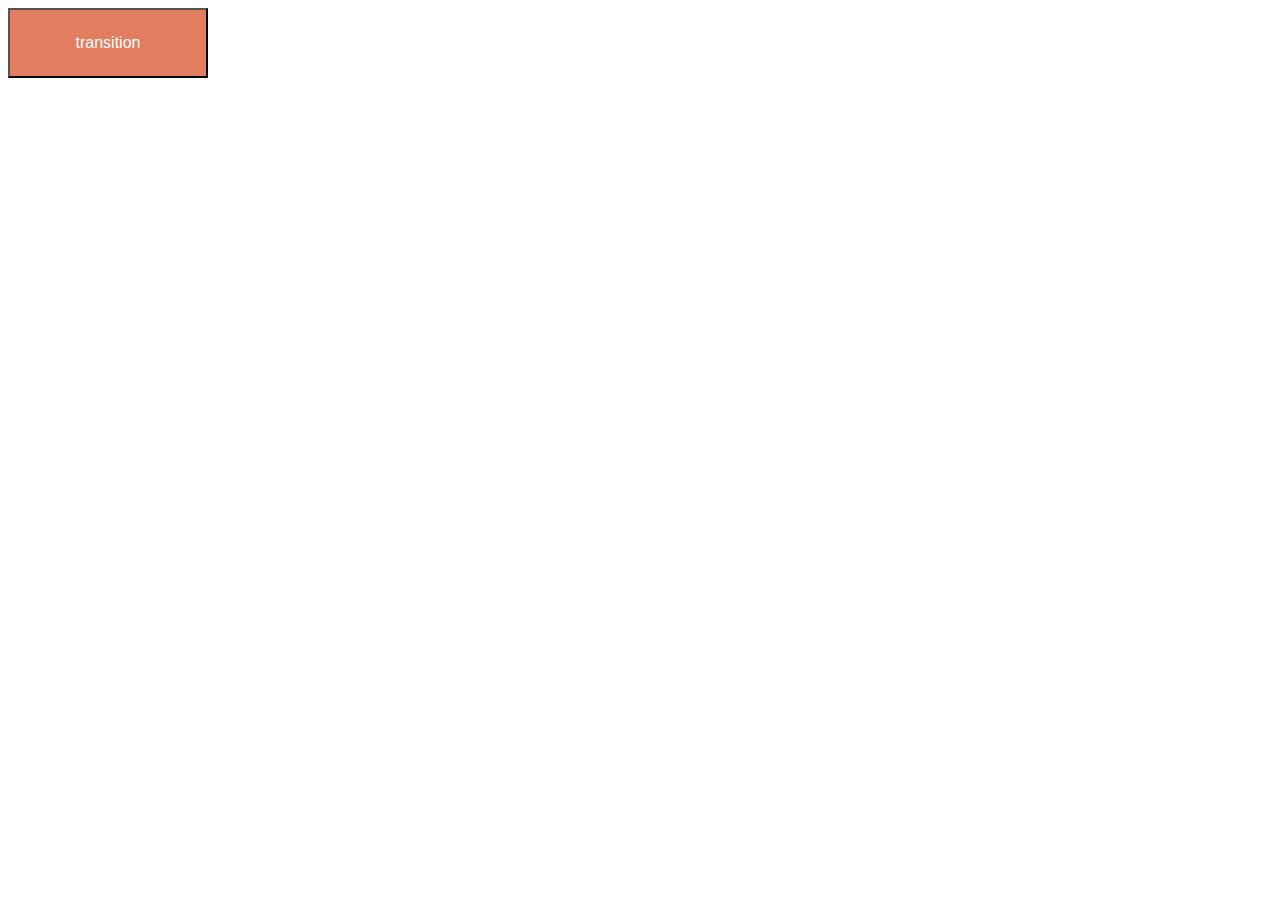
<file: 1. what is css transitions/index.html>
<!DOCTYPE html>
<html lang="en-US">
    
<head>
    <meta charset="UTF-8">
    <meta name="viewport" content="width=device-width, initial-scale=1">
    <title>CSS animation, transitions and transforms</title>
                
    <!-- OUR STYLESHEET -->
    <link rel="stylesheet" href="style.css" type="text/css" media="all">
    
</head>
    
<body>

	<button>transition</button>
    
</body>

</html>
</file>
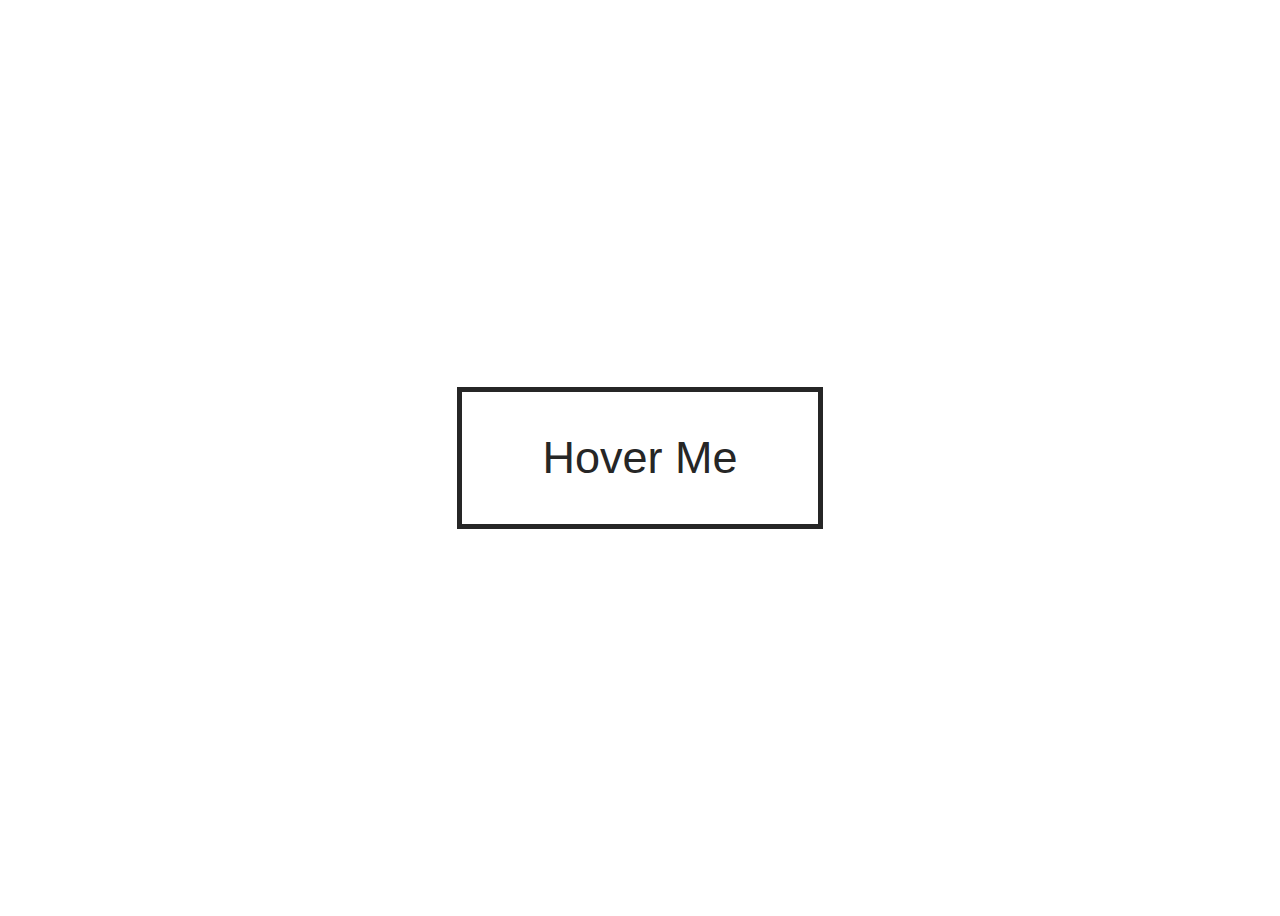
<file: 13. creative button hover effect 1/index.htm>
<!DOCTYPE html>
<html lang="en-US">
    
<head>
    <meta charset="UTF-8">
    <meta name="viewport" content="width=device-width, initial-scale=1">
    <title>CSS animatin, transitions and transforms</title>
                
    <!-- OUR STYLESHEET -->
    <link rel="stylesheet" href="style.css" type="text/css" media="all">
    
</head>

<body>

  <a href="#">Hover Me</a>
  
</body>
</html>
</file>
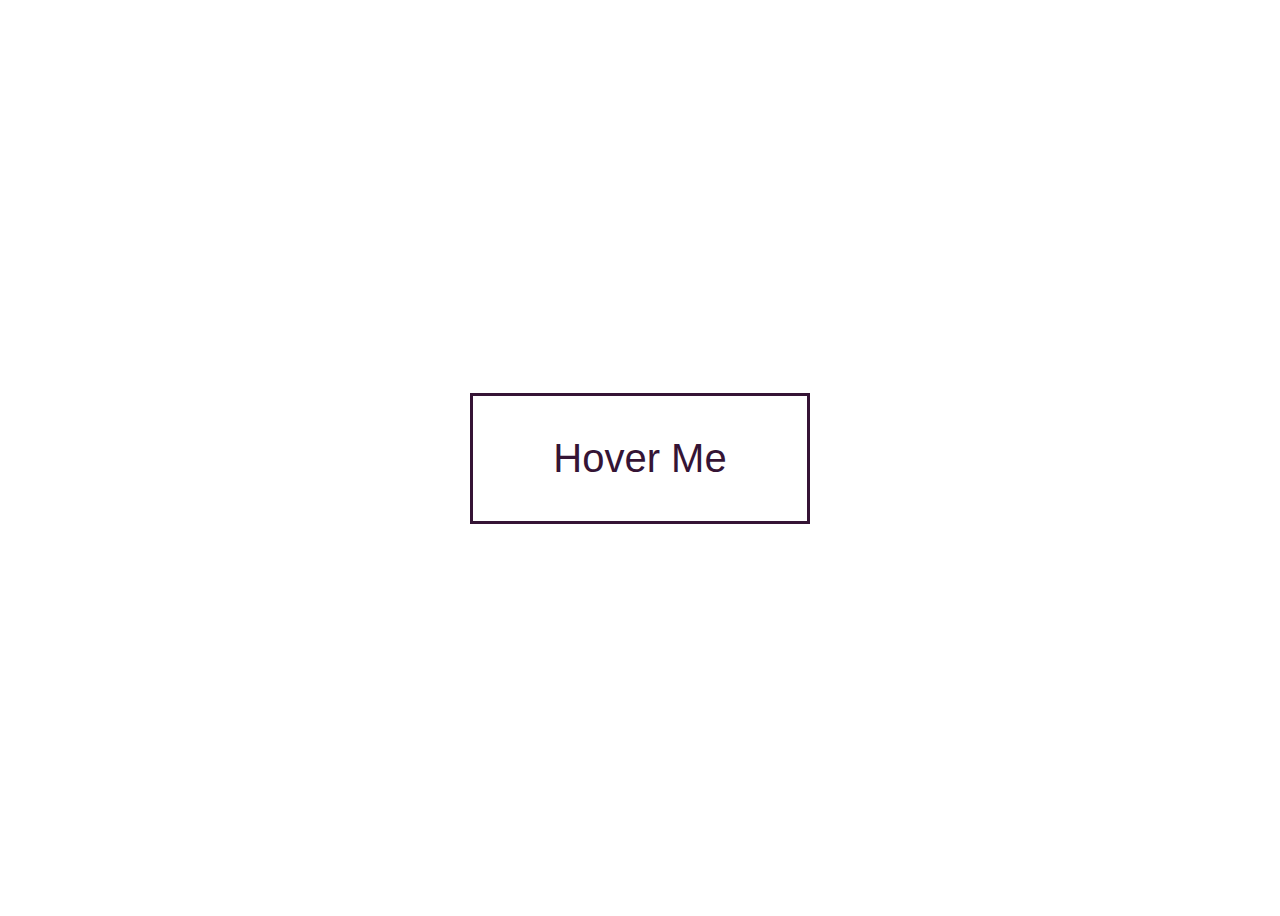
<file: 14. creative button hover effect 2/index.htm>
<!DOCTYPE html>
<html lang="en-US">
    
<head>
    <meta charset="UTF-8">
    <meta name="viewport" content="width=device-width, initial-scale=1">
    <title>CSS animatin, transitions and transforms</title>
                
    <!-- OUR STYLESHEET -->
    <link rel="stylesheet" href="style.css" type="text/css" media="all">
    
</head>

<body>

  <a href="#">Hover Me</a>

</body>
</html>
</file>
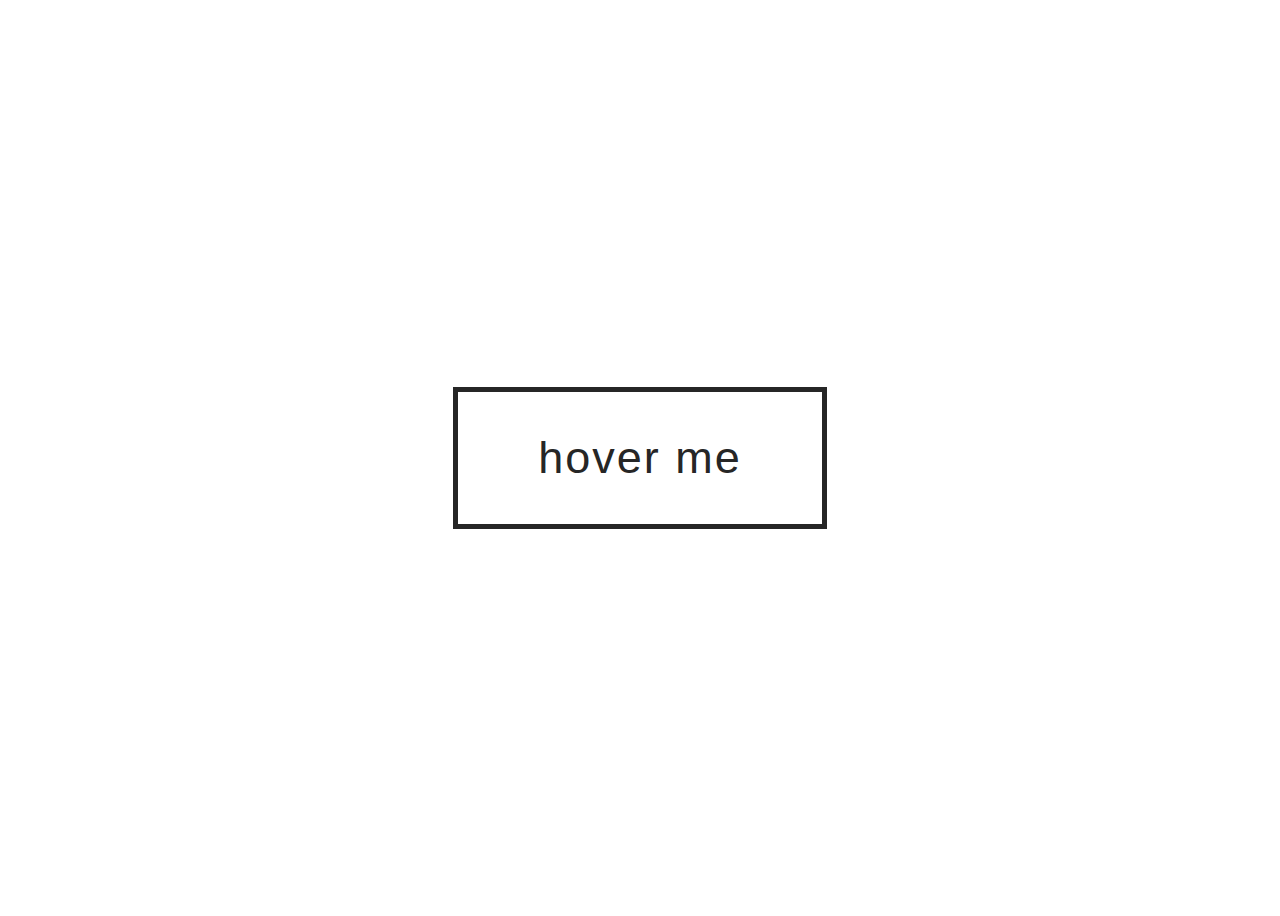
<file: 15. creative button hover effect 3/index.htm>
<!DOCTYPE html>
<html lang="en-US">
    
<head>
    <meta charset="UTF-8">
    <meta name="viewport" content="width=device-width, initial-scale=1">
    <title>CSS animatin, transitions and transforms</title>
                
    <!-- OUR STYLESHEET -->
    <link rel="stylesheet" href="style.css" type="text/css" media="all">
    
</head>

<body>

  <a href="#">hover me</a>
  
</body>
</html>
</file>
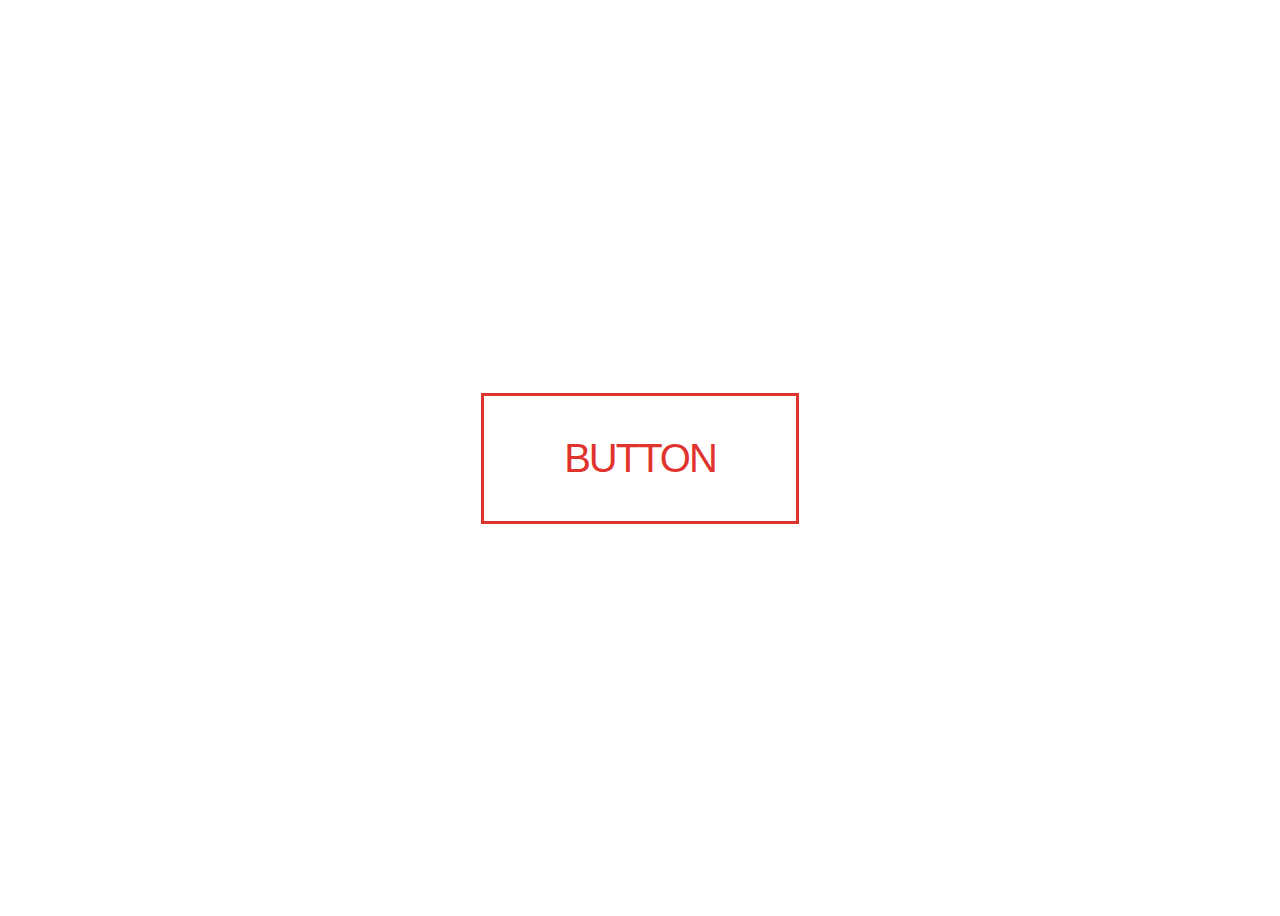
<file: 16. creative button hover effect 4/index.htm>
<!DOCTYPE html>
<html lang="en-US">
    
<head>
    <meta charset="UTF-8">
    <meta name="viewport" content="width=device-width, initial-scale=1">
    <title>CSS animatin, transitions and transforms</title>
                
    <!-- OUR STYLESHEET -->
    <link rel="stylesheet" href="style.css" type="text/css" media="all">
    
</head>

<body>

  <a href="#">button</a>

</body>
</html>
</file>
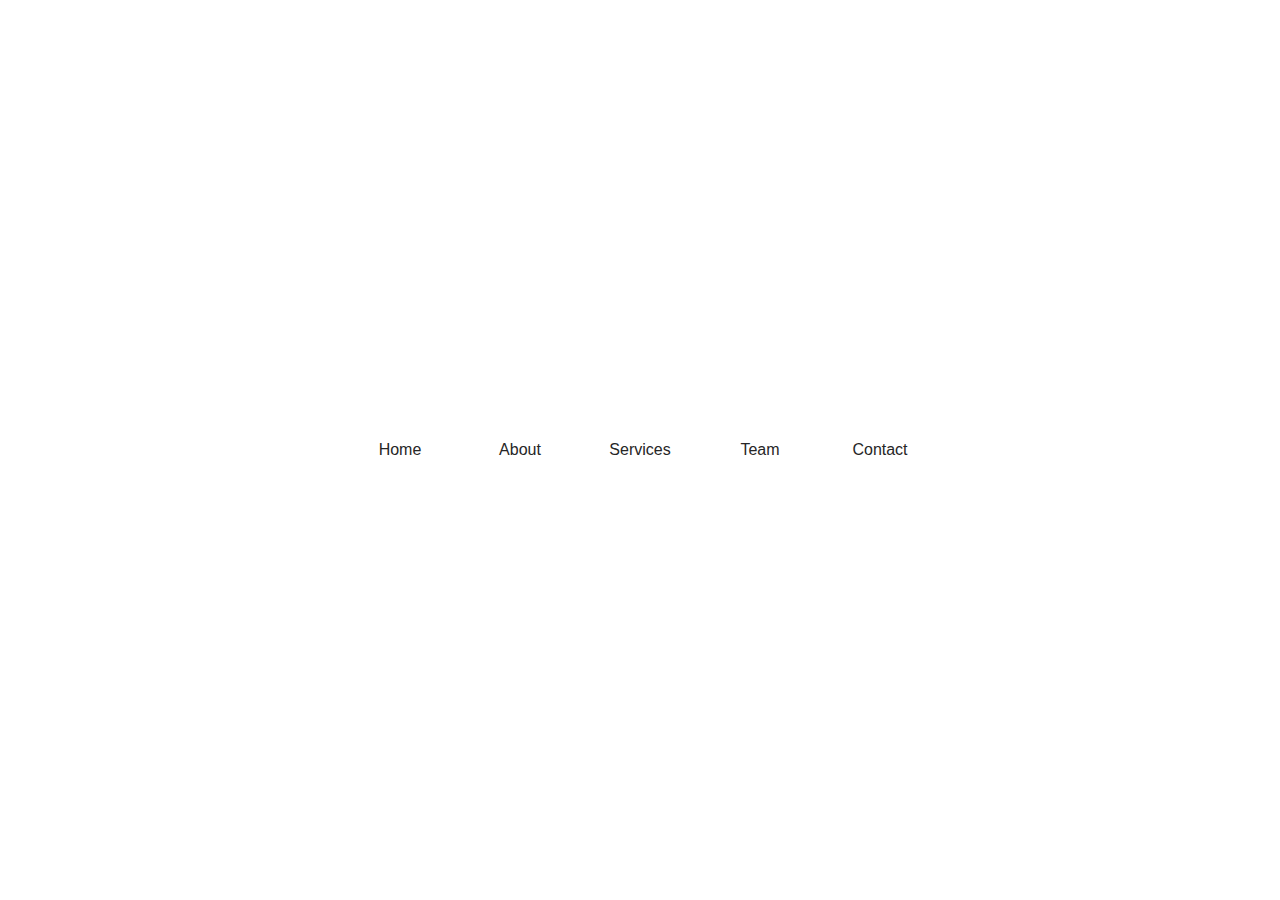
<file: 21. creative button hover effect 9/index.htm>
<!DOCTYPE html>
<html lang="en-US">
    
<head>
    <meta charset="UTF-8">
    <meta name="viewport" content="width=device-width, initial-scale=1">
    <title>CSS animatin, transitions and transforms</title>
                
    <!-- OUR STYLESHEET -->
    <link rel="stylesheet" href="style.css" type="text/css" media="all">

    <!-- FONT ِAWESOME -->
    <link rel="stylesheet" href="https://use.fontawesome.com/releases/v5.4.2/css/all.css" integrity="sha384-/rXc/GQVaYpyDdyxK+ecHPVYJSN9bmVFBvjA/9eOB+pb3F2w2N6fc5qB9Ew5yIns" crossorigin="anonymous">

   
</head>

<body>

	<ul>
		<li><a href="#">
			home
			<span></span>
			<span></span>
			<span></span>
			<span></span>
		</a></li>

		<li><a href="#">
			about
			<span></span>
			<span></span>
			<span></span>
			<span></span>
		</a></li>

		<li><a href="#">
			services
			<span></span>
			<span></span>
			<span></span>
			<span></span>
		</a></li>

		<li><a href="#">
			team
			<span></span>
			<span></span>
			<span></span>
			<span></span>
		</a></li>

		<li><a href="#">
			contact
			<span></span>
			<span></span>
			<span></span>
			<span></span>
		</a></li>
	</ul>

</body>
</html>
</file>
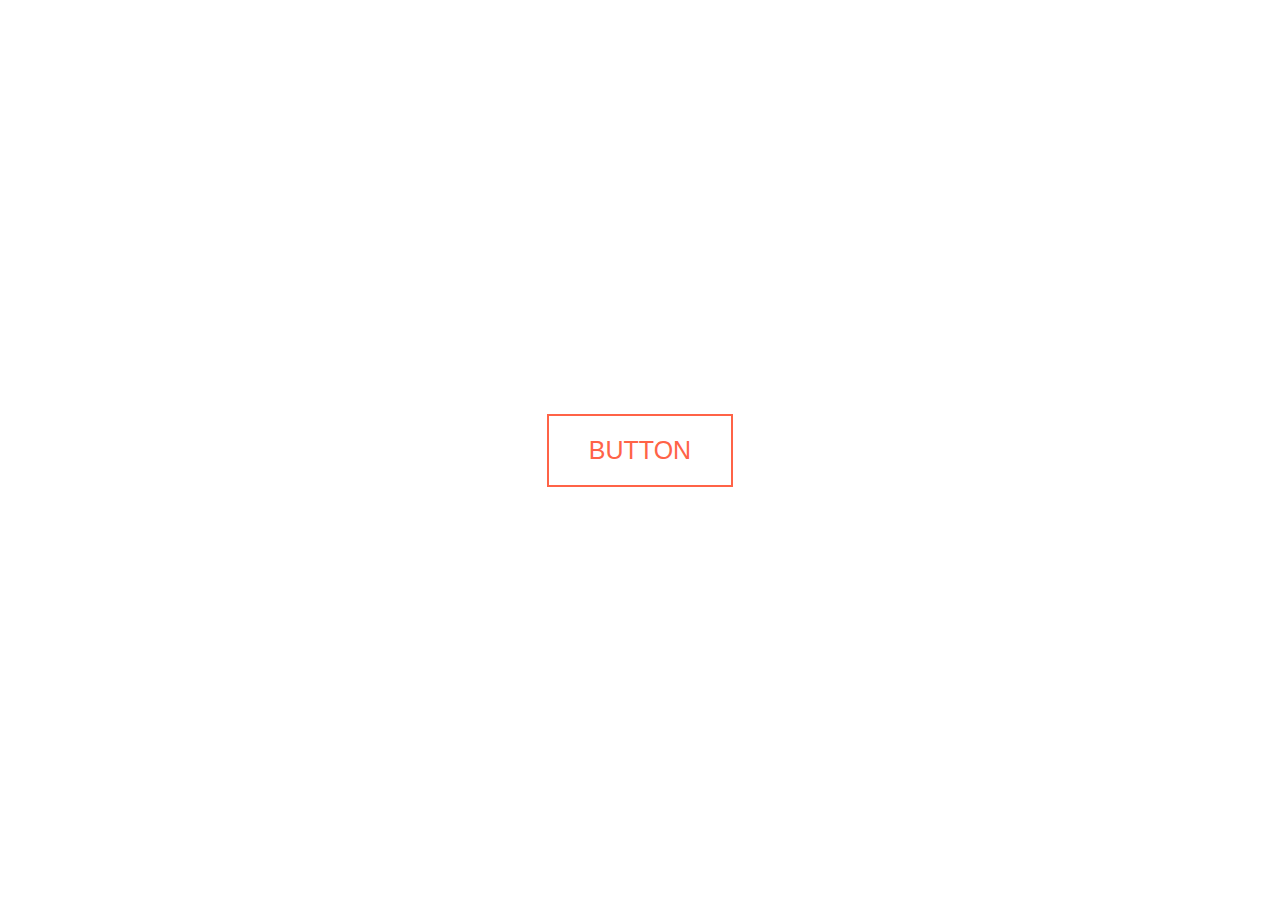
<file: 22. creative button hover effect 10/index.htm>
<!DOCTYPE html>
<html lang="en-US">
    
<head>
    <meta charset="UTF-8">
    <meta name="viewport" content="width=device-width, initial-scale=1">
    <title>CSS animatin, transitions and transforms</title>
                
    <!-- OUR STYLESHEET -->
    <link rel="stylesheet" href="style.css" type="text/css" media="all">

    <!-- FONT ِAWESOME -->
    <link rel="stylesheet" href="https://use.fontawesome.com/releases/v5.4.2/css/all.css" integrity="sha384-/rXc/GQVaYpyDdyxK+ecHPVYJSN9bmVFBvjA/9eOB+pb3F2w2N6fc5qB9Ew5yIns" crossorigin="anonymous">

   
</head>

<body>

	<button class="btn">button</button>

</body>
</html>
</file>
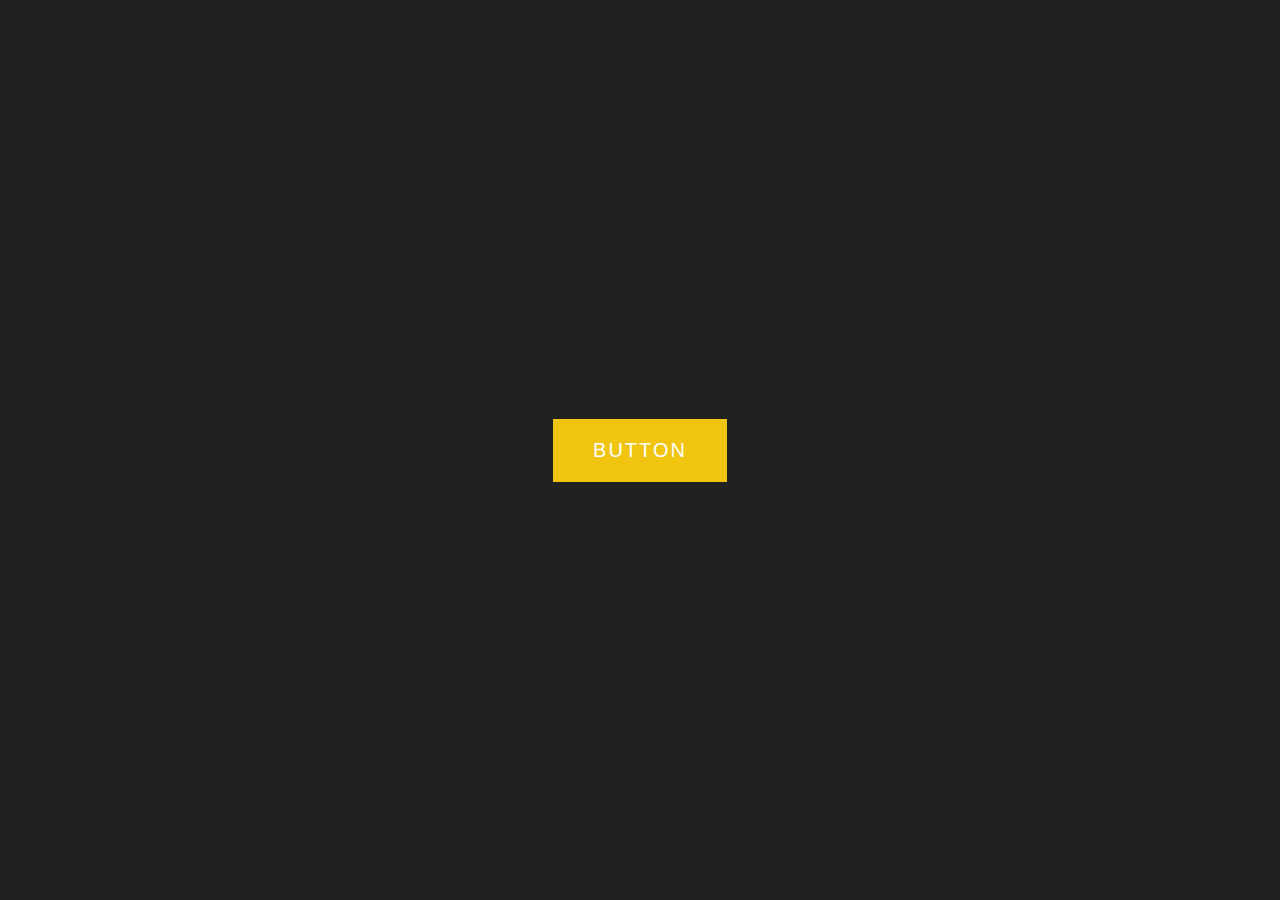
<file: 23. creative button hover effect 11/index.htm>
<!DOCTYPE html>
<html lang="en-US">
    
<head>
    <meta charset="UTF-8">
    <meta name="viewport" content="width=device-width, initial-scale=1">
    <title>CSS animatin, transitions and transforms</title>
                
    <!-- OUR STYLESHEET -->
    <link rel="stylesheet" href="style.css" type="text/css" media="all">   
</head>

<body>

    <a href="#">Button</a>

</body>
</html>
</file>
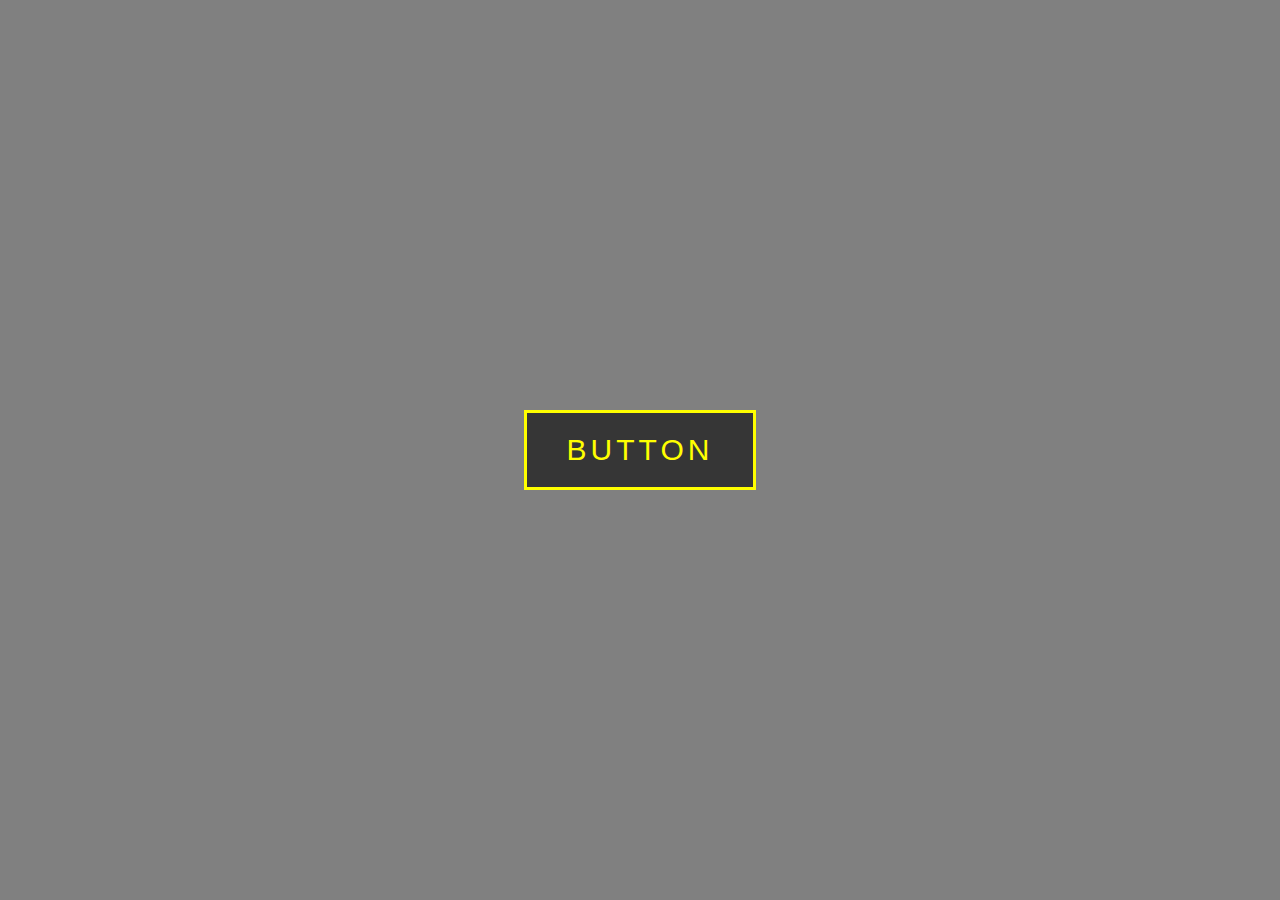
<file: 24. creative button hover effect 12/index.htm>
<!DOCTYPE html>
<html lang="en-US">
    
<head>
    <meta charset="UTF-8">
    <meta name="viewport" content="width=device-width, initial-scale=1">
    <title>CSS animatin, transitions and transforms</title>
                
    <!-- OUR STYLESHEET -->
    <link rel="stylesheet" href="style.css" type="text/css" media="all">

    <!-- FONT ِAWESOME -->
    <link rel="stylesheet" href="https://use.fontawesome.com/releases/v5.4.2/css/all.css" integrity="sha384-/rXc/GQVaYpyDdyxK+ecHPVYJSN9bmVFBvjA/9eOB+pb3F2w2N6fc5qB9Ew5yIns" crossorigin="anonymous">

   
</head>

<body>

	<a href="#">button</a>

</body>
</html>
</file>
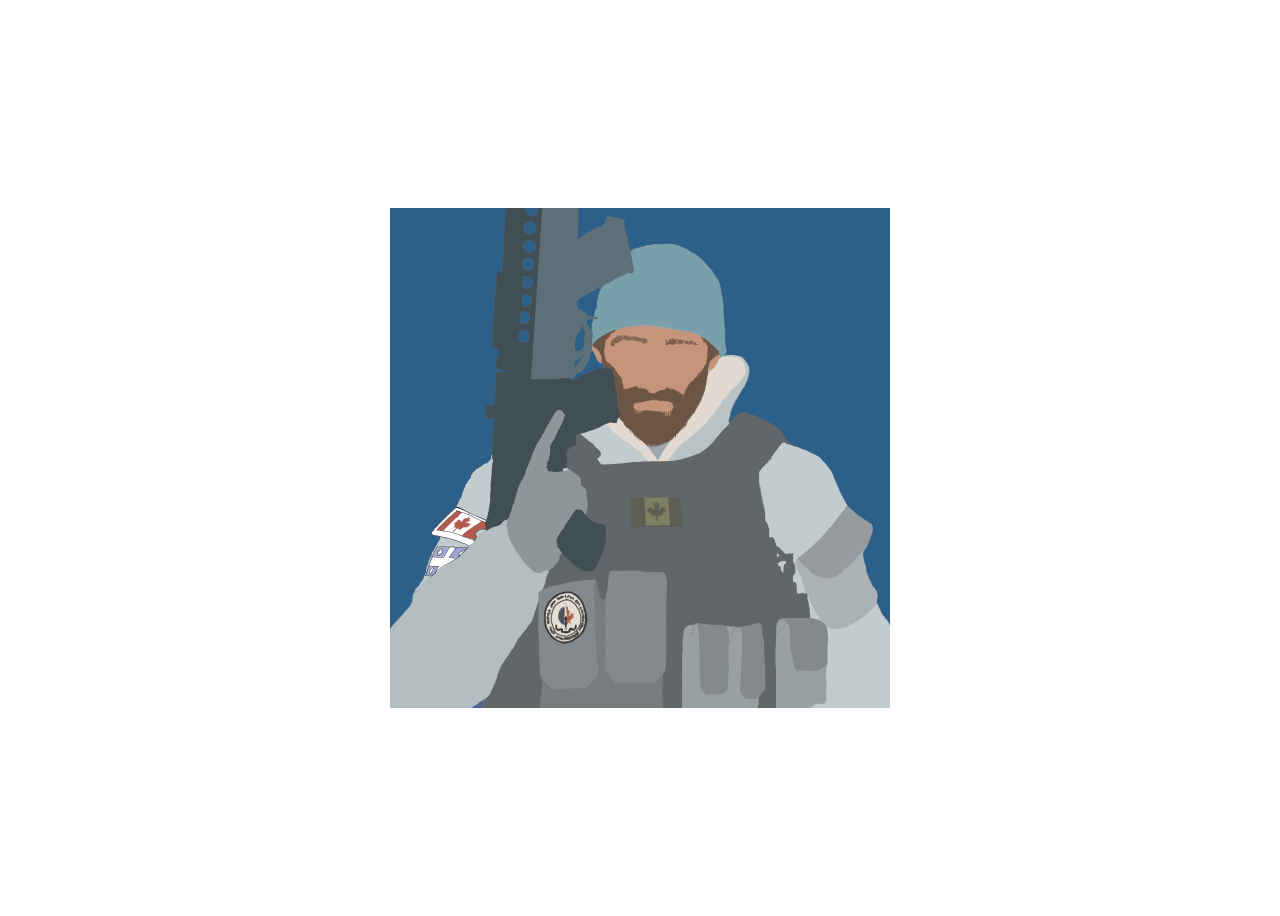
<file: 25. image hover effect with css transforms 1/index.htm>
<!DOCTYPE html>
<html lang="en-US">
    
<head>
    <meta charset="UTF-8">
    <meta name="viewport" content="width=device-width, initial-scale=1">
    <title>CSS animatin, transitions and transforms</title>
                
    <!-- OUR STYLESHEET -->
    <link rel="stylesheet" href="style.css" type="text/css" media="all">

    <!-- GOOGLE FONTS -->
    <link href="https://fonts.googleapis.com/css?family=Lato:400,700" rel="stylesheet">
    
</head>

<body>

  <div class="container">
  	<img src="image.png">
  	<div class="caption">
  		<h1>amazing caption!</h1>
  		<p>you can write anything here!</p>
  	</div>
  </div>
  
</body>
</html>
</file>
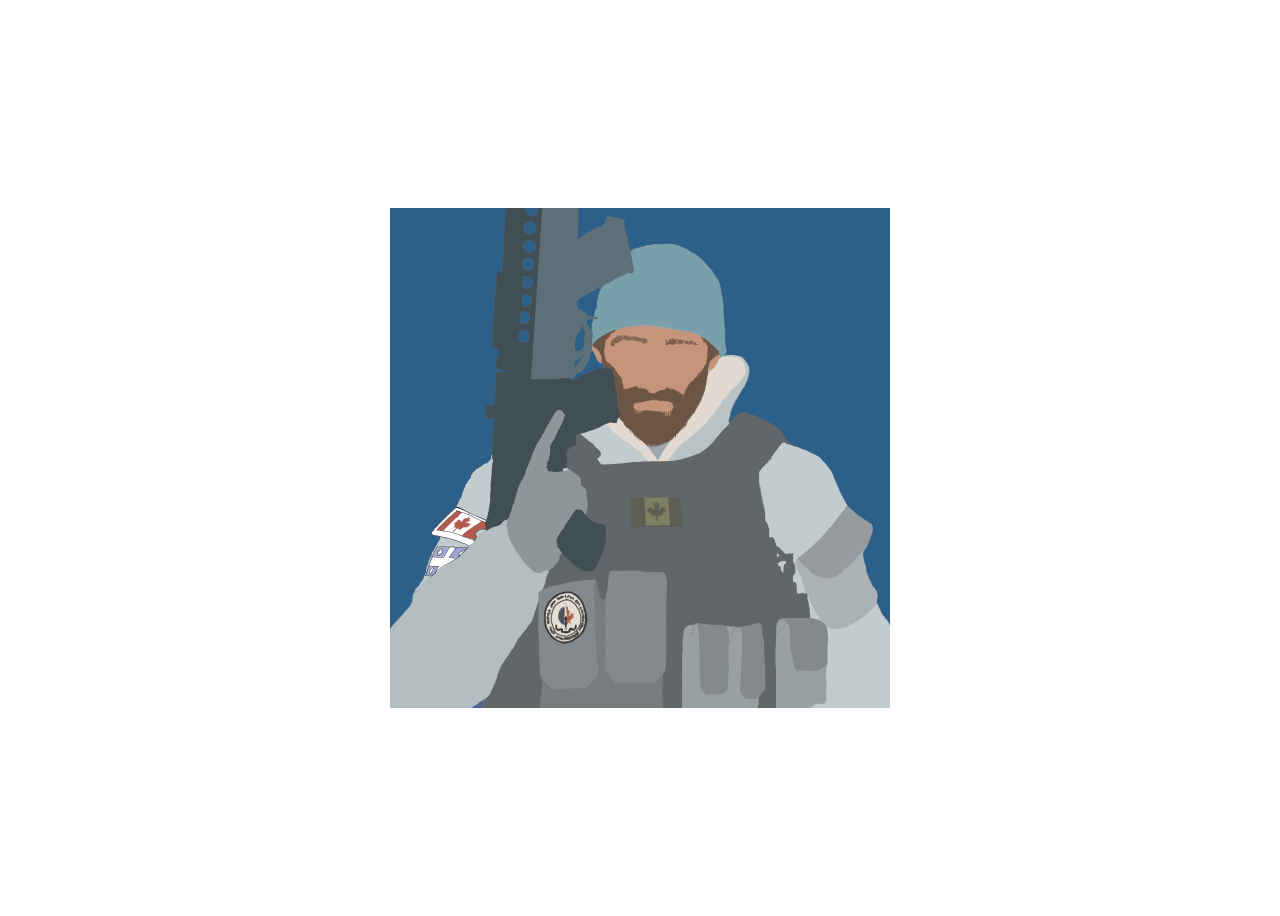
<file: 26. image hover effect with css transforms 2/index.htm>
<!DOCTYPE html>
<html lang="en-US">
    
<head>
    <meta charset="UTF-8">
    <meta name="viewport" content="width=device-width, initial-scale=1">
    <title>CSS animatin, transitions and transforms</title>
                
    <!-- OUR STYLESHEET -->
    <link rel="stylesheet" href="style.css" type="text/css" media="all">

    <!-- GOOGLE FONTS -->
    <link href="https://fonts.googleapis.com/css?family=Lato:400,700" rel="stylesheet">
    
</head>

<body>

  <div class="container">
  	<img src="image.png">
  	<div class="caption">
  		<h1>amazing caption</h1>
  		<p>you can write anything here!</p>
  	</div>
  </div>
  
</body>
</html>
</file>
<file: 1. what is css transitions/style.css>
button {
	background-color: #E27D60;
	color: #fff;
	font-size: 1em;
	height: 70px;
	transition-duration: 2s;  /*2000ms*/
	transition-property: background-color;
	width: 200px;
}

button:hover {
	background-color: #85CDCA;
}
</file>
<file: 13. creative button hover effect 1/style.css>
body {
	height: 100vh;
	display: flex;
	justify-content: center;
	align-items: center;
}

a {
	text-decoration: none;
	color: #262626;
	font-family: sans-serif;
	font-size: 45px;
	border: 5px solid #262626;
	padding: 40px 80px;
	position: relative;
	overflow: hidden;
}

a:before {
	content: '';
	position: absolute;
	left: 0;
	top: 0;
	background-color: #fff200;
	height: 100%;
	width: 100%;
	z-index: -1;
	transform-origin: bottom left;
 	transform: rotate(-90deg);
	transition: transform 1s;
}

a:hover:before {
	transform: rotate(0deg);
}
</file>
<file: 14. creative button hover effect 2/style.css>
body {
	height: 100vh;
	display: flex;
	justify-content: center;
	align-items: center;
}

a {
	text-decoration: none;
	color: #351435;
	font-family: sans-serif;
	font-size: 40px;
	border: 3px solid #351435;
	padding: 40px 80px;
	position: relative;
	transition: all 1s;
	overflow: hidden;
}

a:before {
	content: '';
	position: absolute;
	left: 0;
	top: 0;
	height: 100%;
	width: 100%;
	background-color: #351435;
	z-index: -1;
	transform: translateY(-100%);
	transition: all 1s;
}

a:hover:before {
	transform: translateY(0);
}

a:hover {
	color: white;
}
</file>
<file: 15. creative button hover effect 3/style.css>
body {
	height: 100vh;
	display: flex;
	align-items: center;
	justify-content: center;
}

a {
	padding: 40px 80px;
	font-family: sans-serif;
	text-decoration: none;
	color: #262626;
	font-size: 45px;
	letter-spacing: 2px;
	border: 5px solid #262626;
	position: relative;
	transition: 1s;
}

a:before {
	content: '';
	position: absolute;
	top: 0;
	left: 0;
	width: 100%;
	height: 100%;
	background-color: #262626;
	transition: 1s;
	transform: rotateX(90deg);
	z-index: -1;
}

a:after {
	content: '';
	position: absolute;
	top: 0;
	left: 0;
	width: 100%;
	height: 100%;
	background-color: #262626;
	transition: 1s;
	transform: rotateY(90deg);
	z-index: -1;
}

a:hover:before {
	transform: rotateX(0);
}

a:hover:after {
	transform: rotateY(0);
}

a:hover {
	color: white;
}
</file>
<file: 16. creative button hover effect 4/style.css>
body {
	height: 100vh;
	display: flex;
	justify-content: center;
	align-items: center;
}

a {
	text-decoration: none;
	color: #E1332D;
	font-family: sans-serif;
	font-size: 40px;
	border: 3px solid #E1332D;
	padding: 40px 80px;
	position: relative;
	transition: all .5s;
	text-transform: uppercase;
	letter-spacing: -2px
}

a:hover {
	font-weight: 900;
	letter-spacing: 10px;
	border: 7px solid #E1332D
}
</file>
<file: 21. creative button hover effect 9/style.css>
body {
 margin: 0;
 display: flex;
 align-items: center;
 justify-content: center;
 height: 100vh;
 font-family: sans-serif;
}

ul {
  margin: 0;
  padding: 0;
  display: flex;
  list-style-type: none;
}

ul li a {
  display: block;
  width: 120px;
  height: 40px;
  line-height: 40px;
  text-align: center;
  color: red;
  text-transform: capitalize;
  text-decoration: none;
  position: relative;
  transition: all 0.5s;
  color: #262626;
}

a:hover {
  color: white
}

ul li span {
  position: absolute;
  width: 100%;
  height: 25%;
  background-color: #262626;
  z-index: -1;
  left: 0;
  top: 0;
  transform: scaleX(0);
  transition: all 0.5s;
  transform-origin: left;
}

a:hover span{
  transform: scaleX(1);
}

span:nth-child(2) {
  top: 25%;
  transition-delay: 0.15s
}

span:nth-child(3) {
  top: 50%;
  transition-delay: 0.3s
}

span:nth-child(4) {
  top: 75%;
  transition-delay: 0.45s
}
</file>
<file: 22. creative button hover effect 10/style.css>
body {
 margin: 0;
 display: flex;
 align-items: center;
 justify-content: center;
 height: 100vh;
 font-family: sans-serif;
}

.btn {
  border: 2px solid tomato;
  background:none;
  color: tomato;
  padding: 20px 40px;
  font-size: 25px;
  text-transform: uppercase;
  cursor: pointer;
  transition: all 0.5s;
  position: relative;
  color: tomato;
  overflow: hidden;
}

.btn:hover {
  color: white;
}

.btn:before {
  content: "";
  position: absolute;
  bottom: 0;
  left: 0;
  width: 100%;
  height: 100%;
  background: tomato;
  z-index: -1;
  border-radius: 50% 50% 0% 0%;
  height: 0%;
  transition: all 0.5s;
}

.btn:hover:before {
  height: 190%;
}
</file>
<file: 23. creative button hover effect 11/style.css>
body {
 margin: 0;
 display: flex;
 align-items: center;
 justify-content: center;
 height: 100vh;
 font-family: sans-serif;
 background-color: #212121;
}

a {
  padding: 20px 40px;
  text-transform: uppercase;
  text-decoration: none;
  background-color: #f1c40f;
  color: white;
  font-size: 20px;
  letter-spacing: 2px;
  position: relative;
}

a:before {
  content: "BUTTON";
  position: absolute;
  top: 0;
  left: 0;
  width: 100%;
  height: 100%;
  background-color: #2ecc71;
  display: flex;
  justify-content: center;
  align-items: center;
  transform: rotateX(270deg);
  transform-origin: top;
  transition: all 0.5s;
}

a:after {
  content: "BUTTON";
  position: absolute;
  top: 0;
  left: 0;
  width: 100%;
  height: 100%;
  background-color: red;
  display: flex;
  justify-content: center;
  align-items: center;
  transform-origin: bottom;
  transform: rotateX(270deg);
  transition: all 0.5s;
  transition-delay: 0.25s;
}

a:hover:before, a:hover:after {
   transform: rotateX(0deg); 
}
</file>
<file: 24. creative button hover effect 12/style.css>
body {
 margin: 0;
 display: flex;
 align-items: center;
 justify-content: center;
 height: 100vh;
 font-family: sans-serif;
 background-color: grey;
}

a {
  padding: 20px 40px;
  text-transform: uppercase;
  text-decoration: none;
  letter-spacing: 4px;
  color: transparent;
  border: 3px solid #ff0;
  font-size: 30px;
  position: relative;
}

a:before {
  content: 'button';
  position: absolute;
  top: 0;
  left: 0;
  width: 100%;
  height: 100%;
  background-color: #363636;
  color: #ff0;
  display: flex;
  justify-content: center;
  align-items: center;
  transition: all 0.5s;
}

a:hover:before {
  left: 100%;
  transform: scale(0) rotateY(360deg);
  opacity: 0;
}

a:after {
  content: 'button';
  position: absolute;
  top: 0;
  left: -100%;
  width: 100%;
  height: 100%;
  background-color: #363636;
  color: #ff0;
  display: flex;
  justify-content: center;
  align-items: center;
  transition: all 0.5s;
  transform: scale(0) rotateY(0deg);
  opacity: 0;
}

a:hover:after {
  left: 0;
  transform: scale(1) rotateY(360deg);
  opacity: 1;
}
</file>
<file: 25. image hover effect with css transforms 1/style.css>
body {
	height: 100vh;
	display: flex;
	justify-content: center;
	align-items: center;
	font-family: 'Lato', sans-serif;
}

.container {
	width: 500px;
	height: 500px;
	position: relative;
	overflow: hidden;
}

.container img {
	width: 100%;
	transition: all .5s;
}

.caption {
	position: absolute;
	top: 0;
	left: 0;
	height: 100%;
	width: 100%;
	display: flex;
	flex-direction: column;
	justify-content: center;
	align-items: center;
	color: white;
	transition: 0.5s;
	opacity: 0;
	background-color: rgba(0,0,0,0)
}

.caption h1 {
	text-transform: uppercase;
	margin: 0;
}

.caption p {
	font-size: 18px;
	text-transform: capitalize;
}

.container:hover .caption {
	opacity: 1;
	background-color: rgba(0,0,0,.5);
}

.container:hover img {
	transform: scale(1.3) rotate(15deg);
}
</file>
<file: 26. image hover effect with css transforms 2/style.css>
body {
	height: 100vh;
	display: flex;
	justify-content: center;
	align-items: center;
	font-family: 'Lato', sans-serif;
}

.container {
	width: 500px;
	height: 500px;
	position: relative;
	overflow: hidden;
}

.container img {
	width: 100%;
	transition: all .5s;
}

.caption {
	position: absolute;
	top: 0;
	left: 0;
	height: 100%;
	width: 100%;
	display: flex;
	flex-direction: column;
	justify-content: center;
	align-items: center;
	color: white;
	transition: all 0.5s;
	transform: translateY(-100%);
}

.caption h1 {
	text-transform: uppercase;
	margin: 0;
}

.caption p {
	font-size: 18px;
	text-transform: capitalize;
}

.container:hover .caption {
	background-color: rgba(0,0,0,0.5);
	transform: translateY(0);
}

.container:hover img {
	transform: scale(1.3) rotate(-15deg);
}
</file>
